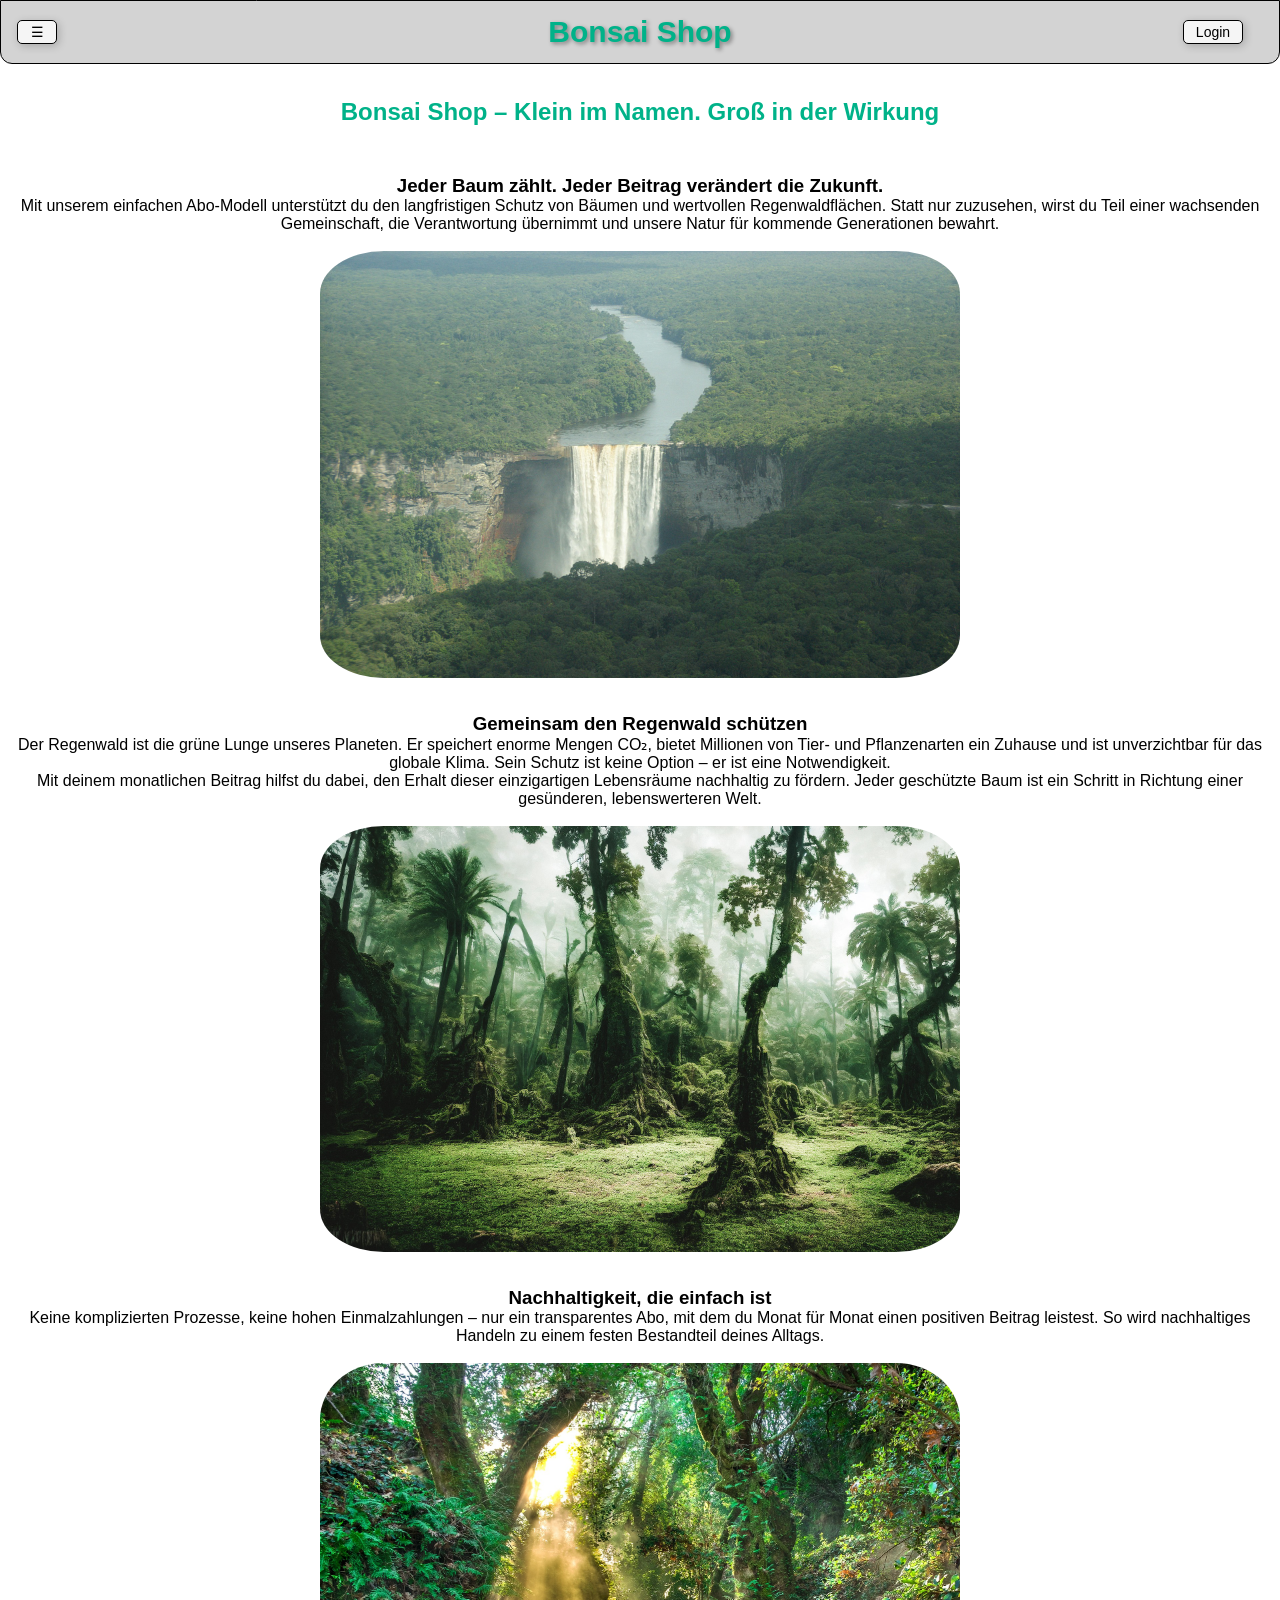
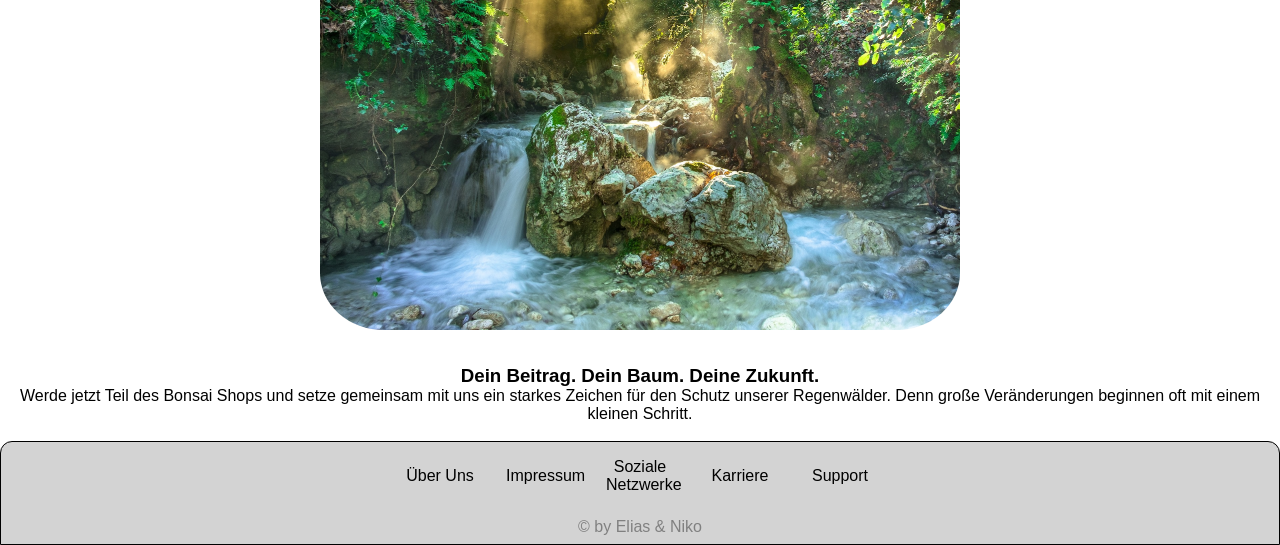
<file: index.html>
<!doctype html>
<html lang="en">
  <head>
    <meta charset="UTF-8" />
    <meta name="viewport" content="width=device-width, initial-scale=1.0" />
    <title>Home - Bonsai Shop</title>
    <link rel="stylesheet" href="/Styles/style.css" />
  </head>
  <body>
    <header class="header">
      <div class="header__menu">
        <button class="header__button header__button--menu">☰</button>

        <nav class="header__dropdown">
          <ul class="header__dropdown-list">
            <li><a href="/index.html">Home</a></li>
            <li><a href="/products.html">Produkte</a></li>
            <li><a href="/templates.html">Templates</a></li>
            <li><a href="/price.html">Preise</a></li>
            <li><a href="/reviews.html">Reviews</a></li>
          </ul>
        </nav>
      </div>
      <h1><a class="header__title" href="/index.html">Bonsai Shop</a></h1>
      <a class="header__button header__button--login" href="/login.html"
        >Login</a
      >
    </header>

    <main>
      <div class="main-container">
        <section>
          <div class="section section-head">
            <h2>Bonsai Shop – Klein im Namen. Groß in der Wirkung</h2>
            <br />
          </div>
        </section>
        <section>
          <div class="section section1">
            <h3>Jeder Baum zählt. Jeder Beitrag verändert die Zukunft.</h3>
            <p>
              Mit unserem einfachen Abo-Modell unterstützt du den langfristigen
              Schutz von Bäumen und wertvollen Regenwaldflächen. Statt nur
              zuzusehen, wirst du Teil einer wachsenden Gemeinschaft, die
              Verantwortung übernimmt und unsere Natur für kommende Generationen
              bewahrt.
            </p>
            <br />
            <img
              src="Pictures/rainforest2.jpg"
              alt="rainforest with waterfall"
            />
          </div>
        </section>
        <section>
          <div class="section section2">
            <h3>Gemeinsam den Regenwald schützen</h3>
            <p>
              Der Regenwald ist die grüne Lunge unseres Planeten. Er speichert
              enorme Mengen CO₂, bietet Millionen von Tier- und Pflanzenarten
              ein Zuhause und ist unverzichtbar für das globale Klima. Sein
              Schutz ist keine Option – er ist eine Notwendigkeit.
            </p>
            <p>
              Mit deinem monatlichen Beitrag hilfst du dabei, den Erhalt dieser
              einzigartigen Lebensräume nachhaltig zu fördern. Jeder geschützte
              Baum ist ein Schritt in Richtung einer gesünderen, lebenswerteren
              Welt.
            </p>
            <br />
            <img
              src="Pictures/rainforest3.jpg"
              alt="rainforest with strange trees"
            />
          </div>
        </section>
        <section>
          <div class="section section3">
            <h3>Nachhaltigkeit, die einfach ist</h3>
            <p>
              Keine komplizierten Prozesse, keine hohen Einmalzahlungen – nur
              ein transparentes Abo, mit dem du Monat für Monat einen positiven
              Beitrag leistest. So wird nachhaltiges Handeln zu einem festen
              Bestandteil deines Alltags.
            </p>
            <br />
            <img src="Pictures/rainforest1.jpg" alt="rainforest with river" />
          </div>
        </section>
        <section>
          <div class="section section4">
            <h3>Dein Beitrag. Dein Baum. Deine Zukunft.</h3>
            <p>
              Werde jetzt Teil des Bonsai Shops und setze gemeinsam mit uns ein
              starkes Zeichen für den Schutz unserer Regenwälder. Denn große
              Veränderungen beginnen oft mit einem kleinen Schritt.
            </p>
          </div>
        </section>
      </div>
    </main>

    <footer>
      <div class="footer-container">
        <div class="footer-item-container">
          <div class="footer-item"><a href="">Über Uns</a></div>
          <div class="footer-item"><a href="">Impressum</a></div>
          <div class="footer-item"><a href="">Soziale Netzwerke</a></div>
          <div class="footer-item"><a href="">Karriere</a></div>
          <div class="footer-item"><a href="">Support</a></div>
        </div>
        <div class="footer-copyright">© by Elias & Niko</div>
      </div>
    </footer>
  </body>
</html>
</file>
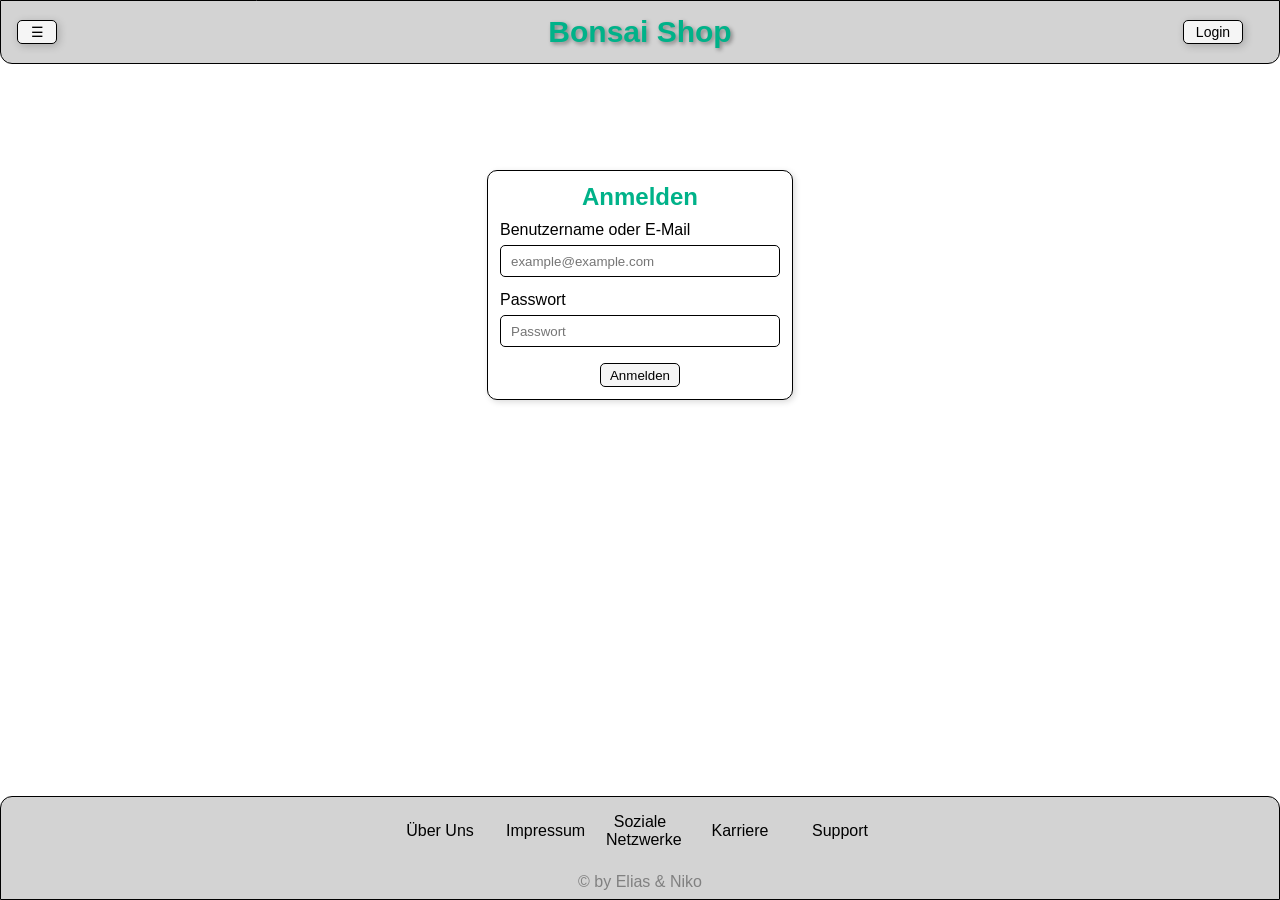
<file: login.html>
<!doctype html>
<html lang="en">
  <head>
    <meta charset="UTF-8" />
    <meta name="viewport" content="width=device-width, initial-scale=1.0" />
    <title>Home - Bonsai Shop</title>
    <link rel="stylesheet" href="/Styles/style.css" />
  </head>
  <body>
    <header class="header">
      <div class="header__menu">
        <button class="header__button header__button--menu">☰</button>

        <nav class="header__dropdown">
          <ul class="header__dropdown-list">
            <li><a href="/index.html">Home</a></li>
            <li><a href="/products.html">Produkte</a></li>
            <li><a href="/templates.html">Templates</a></li>
            <li><a href="/price.html">Preise</a></li>
            <li><a href="/reviews.html">Reviews</a></li>
          </ul>
        </nav>
      </div>
      <h1><a class="header__title" href="/index.html">Bonsai Shop</a></h1>
      <a class="header__button header__button--login" href="/login.html"
        >Login</a
      >
    </header>

    <main>
      <div class="login-container">
        <h2>Anmelden</h2>
        <form class="login-form">
          <label for="login-user">Benutzername oder E-Mail</label>
          <input
            id="login-user"
            type="email"
            placeholder="example@example.com"
            required
          />

          <label class="login-form__password-label" for="login-password"
            >Passwort</label
          >
          <input
            id="login-password"
            type="password"
            placeholder="Passwort"
            required
          />

          <button class="login-form__button" type="submit">Anmelden</button>
        </form>
      </div>
    </main>
    <footer>
      <div class="footer-container">
        <div class="footer-item-container">
          <div class="footer-item"><a href="">Über Uns</a></div>
          <div class="footer-item"><a href="">Impressum</a></div>
          <div class="footer-item"><a href="">Soziale Netzwerke</a></div>
          <div class="footer-item"><a href="">Karriere</a></div>
          <div class="footer-item"><a href="">Support</a></div>
        </div>
        <div class="footer-copyright">© by Elias & Niko</div>
      </div>
    </footer>
  </body>
</html>
</file>
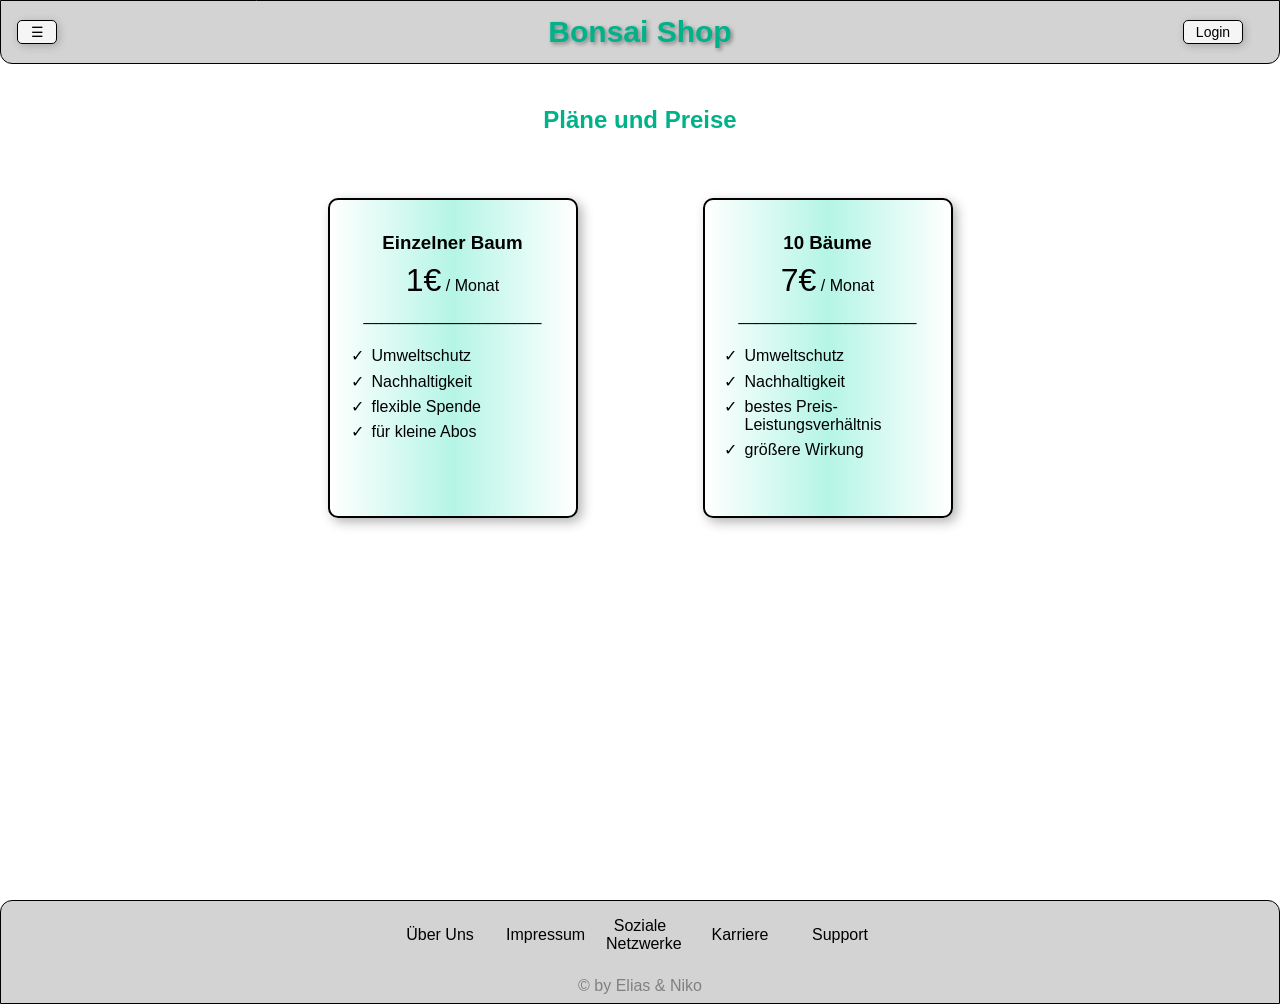
<file: price.html>
<!doctype html>
<html lang="en">
  <head>
    <meta charset="UTF-8" />
    <meta name="viewport" content="width=device-width, initial-scale=1.0" />
    <title>Home - Bonsai Shop</title>
    <link rel="stylesheet" href="/Styles/style.css" />
  </head>
  <body>
    <header class="header">
      <div class="header__menu">
        <button class="header__button header__button--menu">☰</button>

        <nav class="header__dropdown">
          <ul class="header__dropdown-list">
            <li><a href="/index.html">Home</a></li>
            <li><a href="/products.html">Produkte</a></li>
            <li><a href="/templates.html">Templates</a></li>
            <li><a href="/price.html">Preise</a></li>
            <li><a href="/reviews.html">Reviews</a></li>
          </ul>
        </nav>
      </div>
      <h1><a class="header__title" href="/index.html">Bonsai Shop</a></h1>
      <a class="header__button header__button--login" href="/login.html"
        >Login</a
      >
    </header>

    <main>
      <div class="prices-container">
        <div class="prices-header">
          <h2>Pläne und Preise</h2>
        </div>
        <div class="prices-item-container">
          <div class="prices-item-frame">
            <div class="prices-item">
              <h3 class="prices-item-header">Einzelner Baum</h3>
              <p class="prices-item-price">
                <span class="item-price">1€</span> / Monat
              </p>
              <p>____________________</p>
              <br />
              <div class="priece-item-list-container">
                <ul>
                  <li class="prices-item-list">Umweltschutz</li>
                  <li class="prices-item-list">Nachhaltigkeit</li>
                  <li class="prices-item-list">flexible Spende</li>
                  <li class="prices-item-list">für kleine Abos</li>
                </ul>
              </div>
            </div>
          </div>
          <div class="prices-item-frame">
            <div class="prices-item">
              <h3 class="prices-item-header">10 Bäume</h3>
              <p class="prices-item-price">
                <span class="item-price">7€</span> / Monat
              </p>
              <p>____________________</p>
              <br />
              <div class="priece-item-list-container">
                <ul>
                  <li class="prices-item-list">Umweltschutz</li>
                  <li class="prices-item-list">Nachhaltigkeit</li>
                  <li class="prices-item-list">
                    bestes Preis-Leistungsverhältnis
                  </li>
                  <li class="prices-item-list">größere Wirkung</li>
                </ul>
              </div>
            </div>
          </div>
        </div>
      </div>
    </main>
    <footer>
      <div class="footer-container">
        <div class="footer-item-container">
          <div class="footer-item"><a href="">Über Uns</a></div>
          <div class="footer-item"><a href="">Impressum</a></div>
          <div class="footer-item"><a href="">Soziale Netzwerke</a></div>
          <div class="footer-item"><a href="">Karriere</a></div>
          <div class="footer-item"><a href="">Support</a></div>
        </div>
        <div class="footer-copyright">© by Elias & Niko</div>
      </div>
    </footer>
  </body>
</html>
</file>
<file: Styles/style.css>
@import url("header.css");
@import url("main.css");
@import url("footer.css");
@import url("login.css");
@import url("price.css");

:root {
  --main-background-color: lightgrey;
}

* {
  margin: 0px;
  padding: 0px;
  color: inherit;
  box-sizing: border-box;
}

body {
  font-family: Arial, Helvetica, sans-serif;
  height: 100%;
  padding-top: 90px;
  min-height: 100vh;
  display: flex;
  flex-direction: column;
}

main {
  flex: 1;
}

a {
  text-decoration: none;
  color: inherit;
}

a:hover {
  color: blue;
  cursor: pointer;
}

h1,
h2 {
  color: #00b289;
}
</file>
